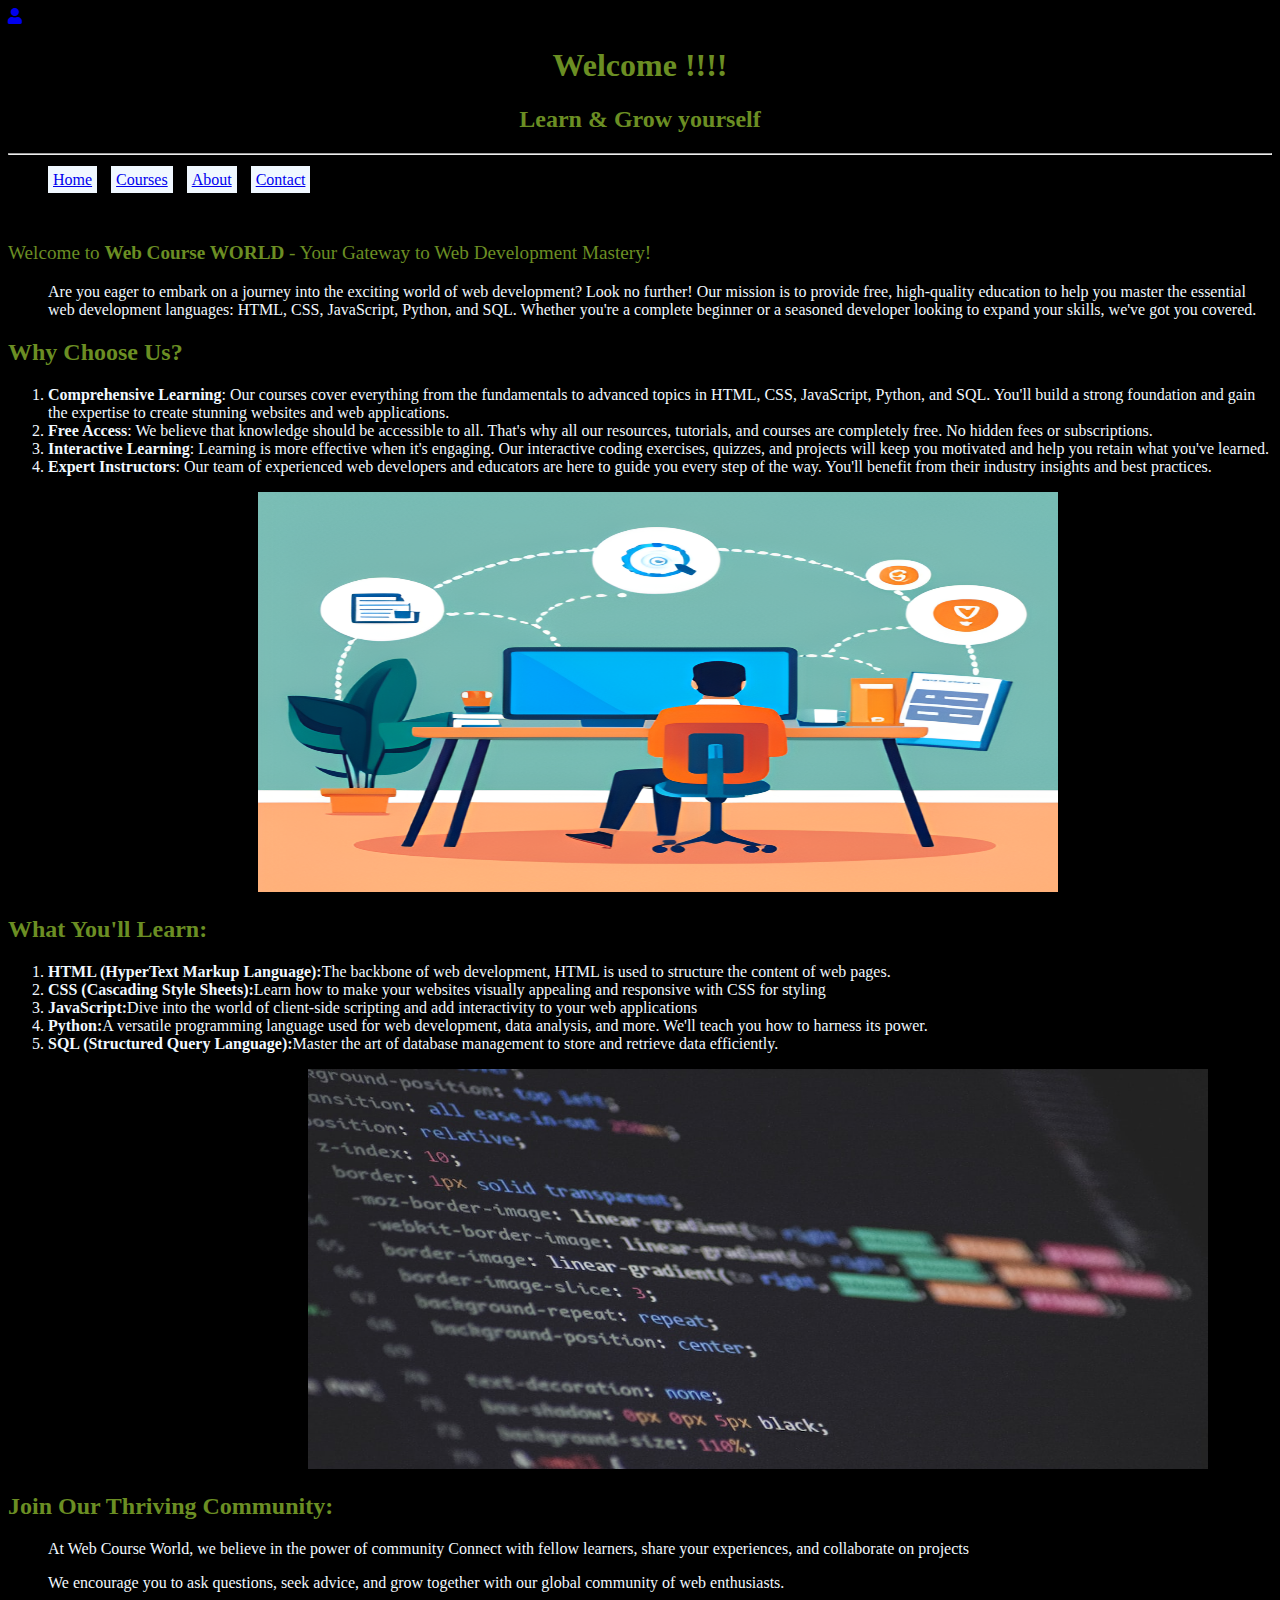
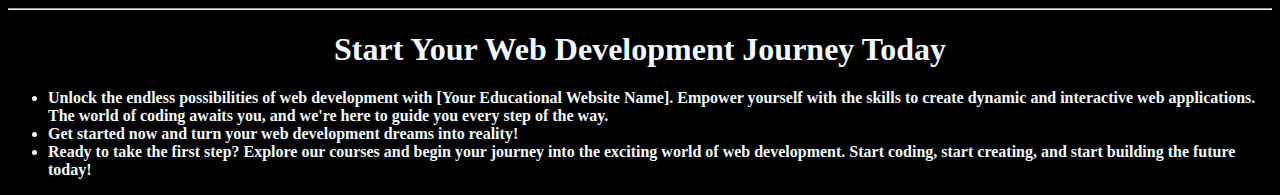
<file: Muthuvel Project/index.html>
<!DOCTYPE html>
<html lang="en">
<head>
    <meta charset="UTF-8">
    <meta name="viewport" content="width=device-width, initial-scale=1.0">
    <title>HOME Page</title>
</head>
<body bgcolor="black" style="color: aliceblue;">
  <link rel="stylesheet" href="https://cdnjs.cloudflare.com/ajax/libs/font-awesome/5.15.3/css/all.min.css">
  <a href="login index.html">
    <i class="fas fa-user" style="height: 3px; width: 3px;"></i>
</a>
  <center>
  <h1 style="color: olivedrab;">Welcome !!!!</h1>
    <h2  style="color: olivedrab;">Learn & Grow yourself</h2>
</center>
<hr>
<ul>
  <li style="display: inline; background-color: aliceblue; color: black; padding: 5px; margin-right: 10px;"><a href="index.html" >Home</a></li>
  <li style="display: inline; background-color: aliceblue; color: black; padding: 5px; margin-right: 10px;"><a href="courses.html">Courses</a></li>
  <li style="display: inline; background-color: aliceblue; color: black; padding: 5px; margin-right: 10px;"><a href="about.html">About</a></li>
  <li style="display: inline; background-color: aliceblue; color: black; padding: 5px; margin-right: 10px;"><a href="contact.html">Contact</a></li>
</ul>
<br>
<p style="font-size: larger; color: olivedrab;">Welcome to <strong>Web Course WORLD</strong> - Your Gateway to Web Development Mastery!</p>
<dd>
   <P style="font-size: medium;">Are you eager to embark on a journey into the exciting world of web development? Look no further! Our mission is to provide free, high-quality education to help you master the essential web development languages: HTML, CSS, JavaScript, Python, and SQL. Whether you're a complete beginner or a seasoned developer looking to expand your skills, we've got you covered.</P>
    
  </dd>
        <h2 style="color:olivedrab;">Why Choose Us?</h2>
             <ol>
                <li><strong>Comprehensive Learning</strong>: Our courses cover everything from the fundamentals to advanced topics in HTML, CSS, JavaScript, Python, and SQL. You'll build a strong foundation and gain the expertise to create stunning websites and web applications.</li>
                <li><strong>Free Access</strong>: We believe that knowledge should be accessible to all. That's why all our resources, tutorials, and courses are completely free. No hidden fees or subscriptions.</li>
                <li><strong>Interactive Learning</strong>: Learning is more effective when it's engaging. Our interactive coding exercises, quizzes, and projects will keep you motivated and help you retain what you've learned.</li>
                <li><strong>Expert Instructors</strong>: Our team of experienced web developers and educators are here to guide you every step of the way. You'll benefit from their industry insights and best practices.</li>
             </ol>
    
<img  src="img/home page 1.png" alt="home page image" height="400px" width="800px" style="margin-left: 250px;">


  <h2 style="color:olivedrab;">What You'll Learn:</h2>
      <ol>
        <li><strong>HTML (HyperText Markup Language):</strong>The backbone of web development, HTML is used to structure the content of web pages.</li>
        <li><strong>CSS (Cascading Style Sheets):</strong>Learn how to make your websites visually appealing and responsive with CSS for styling</li>
        <li><strong>JavaScript:</strong>Dive into the world of client-side scripting and add interactivity to your web applications</li>
        <li><strong>Python:</strong>A versatile programming language used for web development, data analysis, and more. We'll teach you how to harness its power.</li>
        <li><strong>SQL (Structured Query Language):</strong>Master the art of database management to store and retrieve data efficiently.</li>
     </ol>

     <img  src="img/home page 2.jpg" alt="home page image 2" height="400px" width="900px" style="margin-left: 300px;">

 <h2 style="color:olivedrab;">Join Our Thriving Community:</h2>
   
 <dd><p>At Web Course World, we believe in the power of community Connect with fellow learners, share your experiences, and collaborate on projects</p>
      <p> We encourage you to ask questions, seek advice, and grow together with our global community of web enthusiasts.</p>
  </dd>
      <hr>
        <center>
              <h1>Start Your Web Development Journey Today</h1> 
        </center>
        <ul>
               <li><strong>Unlock the endless possibilities of web development with [Your Educational Website Name]. Empower yourself with the skills to create dynamic and interactive web applications. The world of coding awaits you, and we're here to guide you every step of the way.</strong> </li>
               <li><strong>Get started now and turn your web development dreams into reality!</strong></li>
               <li><strong>Ready to take the first step? Explore our courses and begin your journey into the exciting world of web development. Start coding, start creating, and start building the future today!</strong></li>
        </ul>
</body>
</html>
</file>
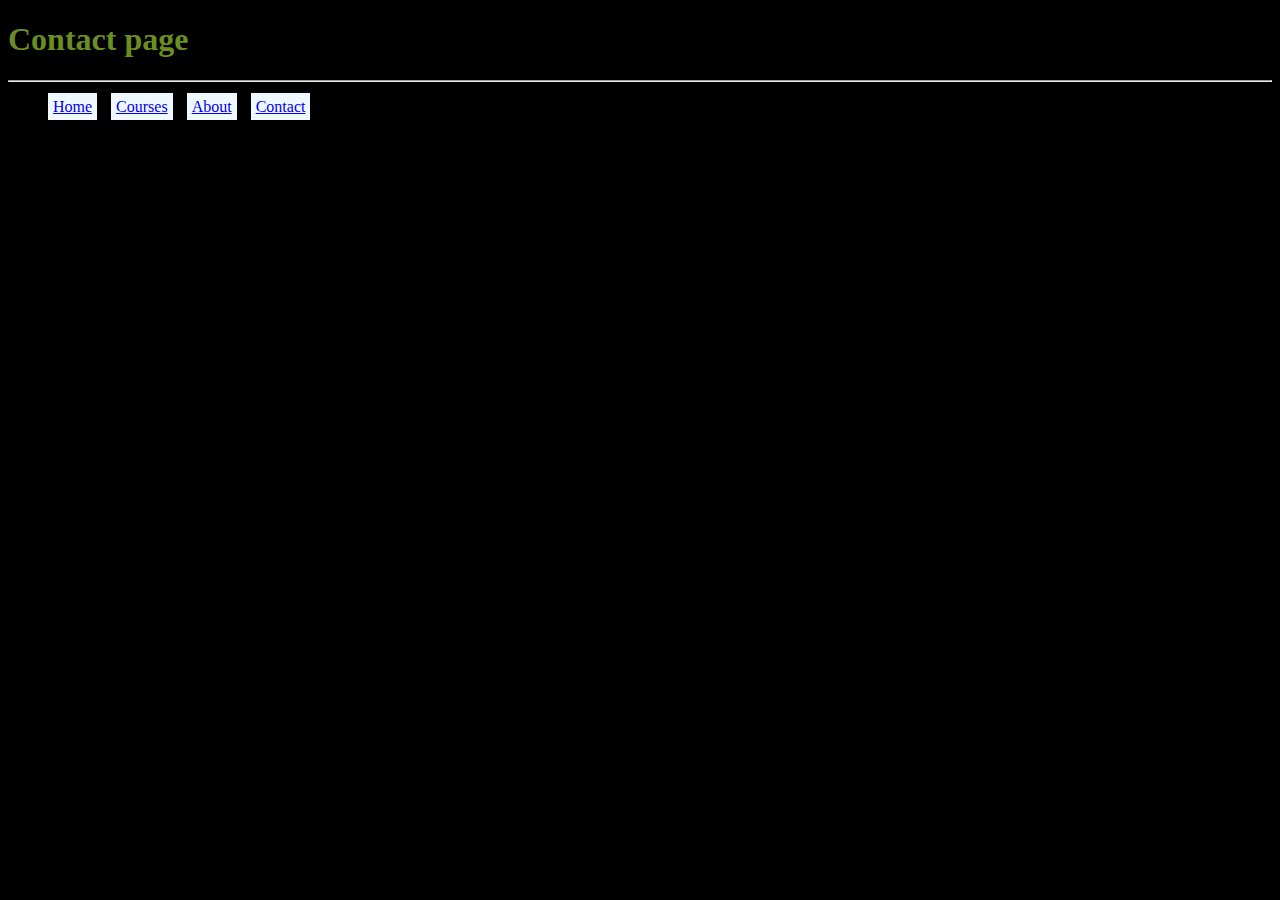
<file: Muthuvel Project/contact.html>
<!DOCTYPE html>
<html lang="en">
<head>
    <meta charset="UTF-8">
    <meta name="viewport" content="width=device-width, initial-scale=1.0">
    <title>Contact page</title>
</head>
<body bgcolor="black" style="color: aliceblue;">
    <h1 style="color: olivedrab;">Contact page</h1>
             <hr>
                <ul>
                    <li style="display: inline; background-color: aliceblue; color: black; padding: 5px; margin-right: 10px;"><a href="index.html" >Home</a></li>
                    <li style="display: inline; background-color: aliceblue; color: black; padding: 5px; margin-right: 10px;"><a href="courses.html">Courses</a></li>
                    <li style="display: inline; background-color: aliceblue; color: black; padding: 5px; margin-right: 10px;"><a href="about.html">About</a></li>
                    <li style="display: inline; background-color: aliceblue; color: black; padding: 5px; margin-right: 10px;"><a href="contact.html">Contact</a></li>
                </ul>
    
</body>
</html>
</file>
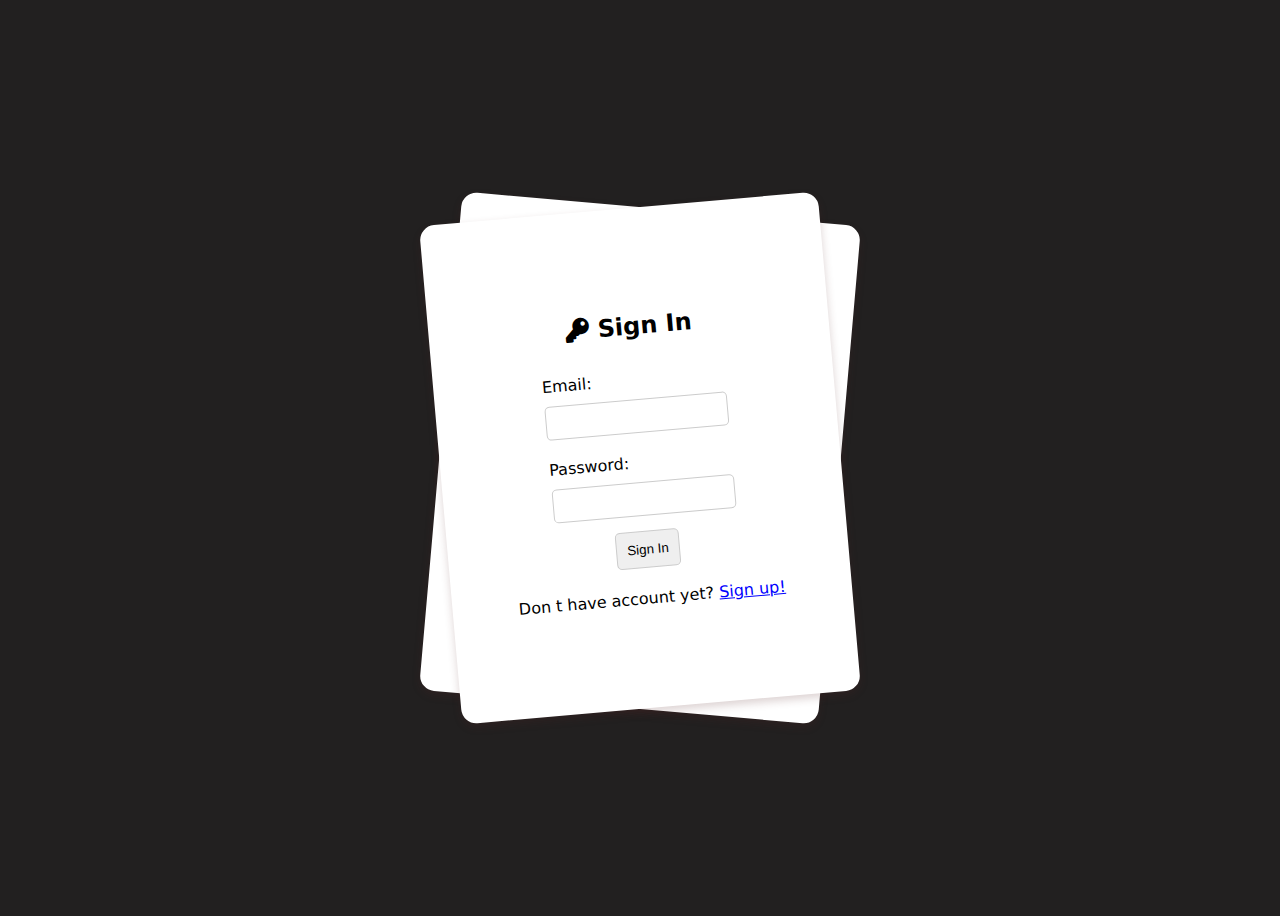
<file: Muthuvel Project/login index.html>
<!DOCTYPE html>
<html lang="en">
  <head>
    <meta charset="UTF-8" />
    <title>Document</title>
    <link rel="stylesheet" href="login style.css" />
    <link
      rel="stylesheet"
      href="https://cdnjs.cloudflare.com/ajax/libs/font-awesome/5.15.3/css/all.min.css"
    />
  </head>
  <body>
    <div class="card login" id="login">
      <h2><i class="fas fa-key"></i> Sign In</h2>
      <form action="">
        <div class="form-group">
          <label for="email">Email:</label>
          <input name="email" type="text" />
        </div>
        <div class="form-group">
          <label for="password">Password:</label>
          <input name="password" type="password" />
        </div>
        <button type="submit">Sign In</button>
      </form>
      <p class="link-login">
        Don t have account yet?
        <span class="switchText" onclick="switchToSignUp()"> Sign up!</span>
      </p>
    </div>
    <div class="card signup" id="signup">
      <h2><i class="fas fa-user"></i> New account</h2>
      <form action="">
        <div class="form-group">
          <label for="email">Email:</label>
          <input name="email" type="text" />
        </div>
        <div class="form-group">
          <label for="password">Password:</label>
          <input name="password" type="password" />
        </div>
        <div class="form-group">
          <label for="password-repeat">Password repeat:</label>
          <input name="password-repeat" type="password" />
        </div>
        <button type="submit">Create</button>
      </form>
      <p class="link-signUp">
        Aready had an account?
        <span class="switchText" onclick="switchToLogin()"> Sign in!</span>
      </p>
    </div>
    <script src="login script.js"></script>
  </body>
</html>
</file>
<file: Muthuvel Project/login style.css>
body {
    height: 100vh;
    background: rgb(34, 32, 32);
    display: flex;
    flex-direction: column;
    justify-content: center;
    align-items: center;
    position: relative;
    overflow: hidden;
    font-family: system-ui, -apple-system, BlinkMacSystemFont, "Segoe UI", Roboto,
      Oxygen, Ubuntu, Cantarell, "Open Sans", "Helvetica Neue", sans-serif;
  }
  input {
    margin-top: 10px;
    border-radius: 5px;
    border: 1px solid #ccc;
    height: 30px;
  }
  button {
    border-radius: 5px;
    border: 1px solid #ccc;
    padding: 10px;
    margin: 5px;
  }
  button:hover {
    cursor: pointer;
    background: rgb(34, 32, 32);
    color: white;
    animation: shake 0.5s ease-in-out;
  }
  form {
    display: flex;
    flex-direction: column;
    justify-content: center;
    align-items: center;
  }
  .form-group {
    margin: 10px;
    display: flex;
    flex-direction: column;
  }
  .card {
    position: absolute;
    box-shadow: 0 4px 8px 0 rgba(87, 33, 33, 0.2);
    display: flex;
    flex-direction: column;
    justify-content: center;
    align-items: center;
    width: 400px;
    height: 500px;
    background: white;
    border-radius: 15px;
  }
  .login {
    z-index: 2;
    transform: rotate(-5deg);
  }
  .signup {
    z-index: 1;
    transform: rotate(5deg);
  }
  .switchText {
    color: blue;
    text-decoration: underline;
    font-size: 1rem;
    cursor: pointer;
  }
  
  @keyframes toRightLogin {
    0% {
      transform: translateX(0px) rotate(5deg);
    }
    100% {
      transform: translateX(500px) rotate(5deg);
    }
  }
  @keyframes toRightSignup {
    0% {
      transform: translateX(0px) rotate(-5deg);
    }
    100% {
      transform: translateX(500px) rotate(-5deg);
    }
  }
  @keyframes toPosition {
    0% {
      transform: translateX(500px) rotate(5deg);
    }
    100% {
      transform: translateX(0px) rotate(5deg);
    }
  }
  @keyframes toPositionSignup {
    0% {
      transform: translateX(500px) rotate(-5deg);
    }
    100% {
      transform: translateX(0px) rotate(-5deg);
    }
  }
</file>
